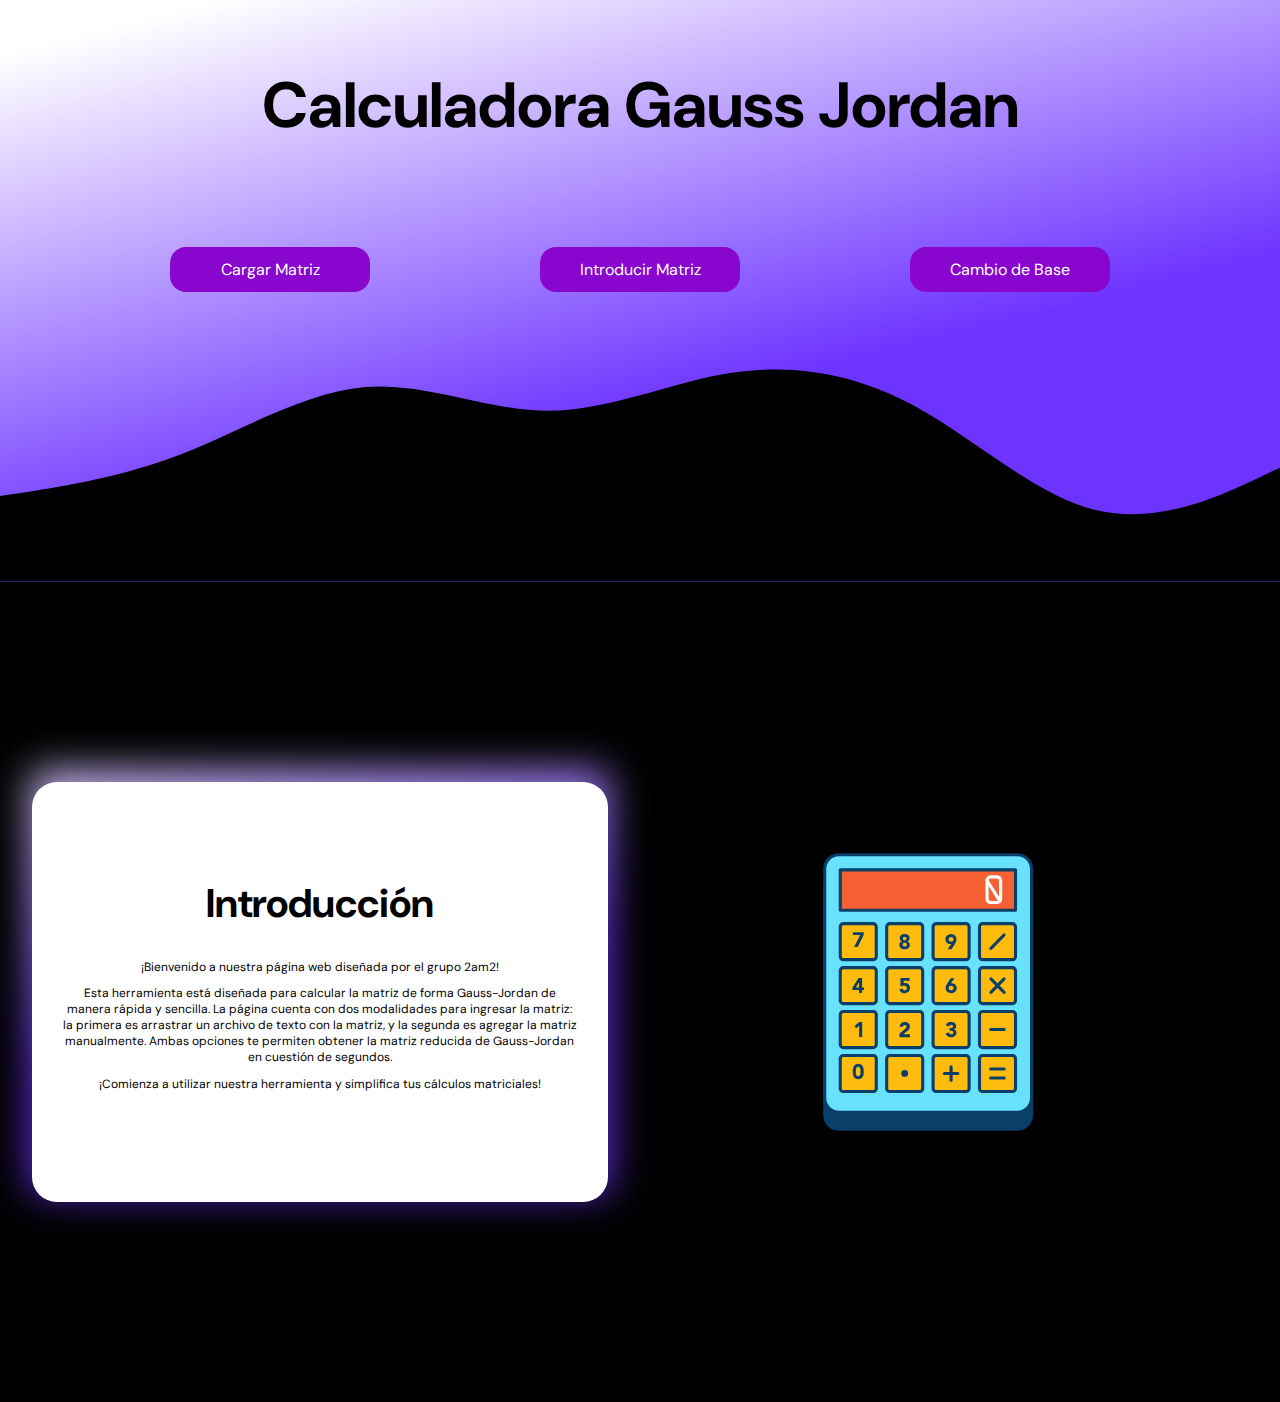
<file: index.html>
<!DOCTYPE html>
<html lang="en">
<head>
    <meta charset="UTF-8">
    <meta http-equiv="X-UA-Compatible" content="IE=edge">
    <meta name="viewport" content="width=device-width, initial-scale=1.0">
    <title>Calculadora Gauss Jordan</title>
    <!--Link al css, es necesario descargar el archivo css para que la página cargue con los archivos-->
    <link rel="preconnect" href="https://fonts.googleapis.com">
    <link rel="preconnect" href="https://fonts.gstatic.com" crossorigin>
    <link href="https://fonts.googleapis.com/css2?family=DM+Sans&family=Dancing+Script&family=Nanum+Myeongjo:wght@800&family=Roboto&family=Tenor+Sans&display=swap" rel="stylesheet">
    <link rel="stylesheet" href="css/styles.css">
</head>
<body>
    
       
        <div class="PRINCIPAL">
            <div class="inicio">
              <div class="color">
                
                <div class="encabezado">
                    <h1>Calculadora Gauss Jordan</h1>
                    <nav>
                        <!--Navegación-->
                        <a class="boton1" href="D&D.html"">Cargar Matriz</a>
                        <a  class="boton1"href="Manual.html">Introducir Matriz</a>
                        <a class="boton1"href="CB.html">Cambio de Base</a>
                    </nav>
                    <svg class="ola" xmlns="http://www.w3.org/2000/svg" viewBox="0 0 1440 320">
                        <path fill="#000000" fill-opacity="4" d="M0,224L34.3,218.7C68.6,213,137,203,206,176C274.3,149,343,107,411,101.3C480,96,549,128,617,128C685.7,128,754,96,823,85.3C891.4,75,960,85,1029,122.7C1097.1,160,1166,224,1234,240C1302.9,256,1371,224,1406,208L1440,192L1440,320L1405.7,320C1371.4,320,1303,320,1234,320C1165.7,320,1097,320,1029,320C960,320,891,320,823,320C754.3,320,686,320,617,320C548.6,320,480,320,411,320C342.9,320,274,320,206,320C137.1,320,69,320,34,320L0,320Z"></path>
                    </svg>
                </div>
              </div>
                <div class="main">
                    <!--Caja Principal-->
                         <div class="infosec1">
                            <h2>Introducción</h2>
                            <section class="Letras">
                              
                                <p>¡Bienvenido a nuestra página web diseñada por el grupo 2am2!</p>
                                <p>Esta herramienta está diseñada para calcular la matriz de forma Gauss-Jordan de manera rápida y sencilla. La página cuenta con dos modalidades para ingresar la matriz: la primera es arrastrar un archivo de texto con la matriz, y la segunda es agregar la matriz manualmente. Ambas opciones te permiten obtener la matriz reducida de Gauss-Jordan en cuestión de segundos.</p>
                                   <p>¡Comienza a utilizar nuestra herramienta y simplifica tus cálculos matriciales!</p>
                            </section>
                         </div>
                    
                    <svg class="calc" xmlns="http://www.w3.org/2000/svg" viewBox="0 0 400 300" width="406" height="306" class="illustration styles_illustrationTablet__1DWOa"><g id="_551_calculator_outline" data-name="#551_calculator_outline"><rect x="133.35" y="72.5" width="133.29" height="165.98" rx="9.17" fill="#093f68"/><path d="M257.48,239.48h-115a10.19,10.19,0,0,1-10.17-10.17V81.67A10.19,10.19,0,0,1,142.52,71.5h115a10.19,10.19,0,0,1,10.17,10.17V229.31A10.19,10.19,0,0,1,257.48,239.48Zm-115-166a8.19,8.19,0,0,0-8.17,8.17V229.31a8.18,8.18,0,0,0,8.17,8.17h115a8.18,8.18,0,0,0,8.17-8.17V81.67a8.19,8.19,0,0,0-8.17-8.17Z" fill="#093f68"/><rect x="133.35" y="61.52" width="133.29" height="165.98" rx="9.17" fill="#68e1fd"/><path d="M257.48,228.5h-115a10.19,10.19,0,0,1-10.17-10.17V70.69a10.19,10.19,0,0,1,10.17-10.17h115a10.19,10.19,0,0,1,10.17,10.17V218.33A10.19,10.19,0,0,1,257.48,228.5Zm-115-166a8.18,8.18,0,0,0-8.17,8.17V218.33a8.19,8.19,0,0,0,8.17,8.17h115a8.19,8.19,0,0,0,8.17-8.17V70.69a8.18,8.18,0,0,0-8.17-8.17Z" fill="#093f68"/><rect x="143.32" y="105.93" width="23.24" height="23.24" rx="2.01" fill="#ffbc0e"/><path d="M164.55,130.17H145.33a3,3,0,0,1-3-3V107.94a3,3,0,0,1,3-3h19.22a3,3,0,0,1,3,3v19.22A3,3,0,0,1,164.55,130.17Zm-19.22-23.24a1,1,0,0,0-1,1v19.22a1,1,0,0,0,1,1h19.22a1,1,0,0,0,1-1V107.94a1,1,0,0,0-1-1Z" fill="#093f68"/><path d="M156.17,113.32h-4.74v-1.88h7v1.79l-3.84,7.82h-2.37Z" fill="#093f68"/><rect x="173.25" y="105.93" width="23.24" height="23.24" rx="2.01" fill="#ffbc0e"/><path d="M194.48,130.17H175.25a3,3,0,0,1-3-3V107.94a3,3,0,0,1,3-3h19.23a3,3,0,0,1,3,3v19.22A3,3,0,0,1,194.48,130.17Zm-19.23-23.24a1,1,0,0,0-1,1v19.22a1,1,0,0,0,1,1h19.23a1,1,0,0,0,1-1V107.94a1,1,0,0,0-1-1Z" fill="#093f68"/><path d="M181.65,115.23a2.48,2.48,0,0,1,.25-1.16,2.42,2.42,0,0,1,.69-.83,3.18,3.18,0,0,1,1-.5,5,5,0,0,1,1.25-.16,4.89,4.89,0,0,1,1.24.16,3,3,0,0,1,1,.5,2.42,2.42,0,0,1,.69.83,2.37,2.37,0,0,1,.26,1.16,2.11,2.11,0,0,1-.43,1.34,2.29,2.29,0,0,1-1.2.79v0a2.34,2.34,0,0,1,1.33.83,2.37,2.37,0,0,1,.46,1.5,2.64,2.64,0,0,1-.27,1.22,2.77,2.77,0,0,1-.75.88,3.39,3.39,0,0,1-1.08.52,4.87,4.87,0,0,1-2.55,0,3.39,3.39,0,0,1-1.08-.52,2.62,2.62,0,0,1-.74-.88,2.53,2.53,0,0,1-.28-1.22,2.24,2.24,0,0,1,1.79-2.33v0a2.29,2.29,0,0,1-1.2-.79A2.11,2.11,0,0,1,181.65,115.23Zm1.87,4.2a1.17,1.17,0,0,0,.37.86,1.53,1.53,0,0,0,2,0,1.14,1.14,0,0,0,.37-.86,1.12,1.12,0,0,0-.37-.86,1.5,1.5,0,0,0-2,0A1.16,1.16,0,0,0,183.52,119.43Zm.17-3.92a1,1,0,0,0,.32.76,1.33,1.33,0,0,0,1.71,0,1,1,0,0,0,.33-.76,1,1,0,0,0-.33-.74,1.3,1.3,0,0,0-1.71,0A1,1,0,0,0,183.69,115.51Z" fill="#093f68"/><rect x="203.17" y="105.93" width="23.24" height="23.24" rx="2.01" fill="#ffbc0e"/><path d="M224.41,130.17H205.18a3,3,0,0,1-3-3V107.94a3,3,0,0,1,3-3h19.23a3,3,0,0,1,3,3v19.22A3,3,0,0,1,224.41,130.17Zm-19.23-23.24a1,1,0,0,0-1,1v19.22a1,1,0,0,0,1,1h19.23a1,1,0,0,0,1-1V107.94a1,1,0,0,0-1-1Z" fill="#093f68"/><path d="M214.89,119l-.33.07a1.88,1.88,0,0,1-.34,0,3.07,3.07,0,0,1-1.23-.24,2.79,2.79,0,0,1-1-.66,3,3,0,0,1-.61-1,3.39,3.39,0,0,1-.22-1.23,3.11,3.11,0,0,1,.28-1.35,3.14,3.14,0,0,1,.76-1,3.46,3.46,0,0,1,1.13-.67,4.26,4.26,0,0,1,2.82,0,3.4,3.4,0,0,1,1.14.67,3.15,3.15,0,0,1,1,2.39,4.52,4.52,0,0,1-.1.94,4.8,4.8,0,0,1-.25.81,5,5,0,0,1-.37.73l-.44.71-2.1,3.28h-2.48Zm-1.64-3a1.46,1.46,0,0,0,.42,1.08,1.51,1.51,0,0,0,1.12.43,1.49,1.49,0,0,0,1.12-.43,1.43,1.43,0,0,0,.43-1.08,1.46,1.46,0,0,0-.43-1.08,1.52,1.52,0,0,0-1.12-.42,1.54,1.54,0,0,0-1.12.42A1.49,1.49,0,0,0,213.25,116Z" fill="#093f68"/><rect x="233.1" y="105.93" width="23.24" height="23.24" rx="2.01" fill="#ffbc0e"/><path d="M254.33,130.17H235.11a3,3,0,0,1-3-3V107.94a3,3,0,0,1,3-3h19.22a3,3,0,0,1,3,3v19.22A3,3,0,0,1,254.33,130.17Zm-19.22-23.24a1,1,0,0,0-1,1v19.22a1,1,0,0,0,1,1h19.22a1,1,0,0,0,1-1V107.94a1,1,0,0,0-1-1Z" fill="#093f68"/><rect x="143.32" y="134.26" width="23.24" height="23.24" rx="2.01" fill="#ffbc0e"/><path d="M164.55,158.5H145.33a3,3,0,0,1-3-3V136.27a3,3,0,0,1,3-3h19.22a3,3,0,0,1,3,3V155.5A3,3,0,0,1,164.55,158.5Zm-19.22-23.24a1,1,0,0,0-1,1V155.5a1,1,0,0,0,1,1h19.22a1,1,0,0,0,1-1V136.27a1,1,0,0,0-1-1Z" fill="#093f68"/><path d="M155.44,148.76h-4.19v-1.71l3.92-6h2.23v6h1.23v1.71H157.4v1.93h-2Zm0-5h0l-2.13,3.31h2.16Z" fill="#093f68"/><rect x="173.25" y="134.26" width="23.24" height="23.24" rx="2.01" fill="#ffbc0e"/><path d="M194.48,158.5H175.25a3,3,0,0,1-3-3V136.27a3,3,0,0,1,3-3h19.23a3,3,0,0,1,3,3V155.5A3,3,0,0,1,194.48,158.5Zm-19.23-23.24a1,1,0,0,0-1,1V155.5a1,1,0,0,0,1,1h19.23a1,1,0,0,0,1-1V136.27a1,1,0,0,0-1-1Z" fill="#093f68"/><path d="M188,142.79h-3.81l0,1.48a2.76,2.76,0,0,1,.86-.11,3.88,3.88,0,0,1,1.34.22,2.78,2.78,0,0,1,1,.63,3,3,0,0,1,.69,1,3.85,3.85,0,0,1,0,2.78,3.09,3.09,0,0,1-.77,1.08,3.4,3.4,0,0,1-1.16.67,4.5,4.5,0,0,1-1.45.23,3.49,3.49,0,0,1-2.09-.61,3.15,3.15,0,0,1-1.16-1.85l2.13-.49a1.38,1.38,0,0,0,.44.84,1.27,1.27,0,0,0,.88.32,1.39,1.39,0,0,0,1-.41,1.43,1.43,0,0,0,.38-1,1.41,1.41,0,0,0-.19-.78,1.44,1.44,0,0,0-.52-.49,2.07,2.07,0,0,0-.71-.25,4.22,4.22,0,0,0-.79-.07,5,5,0,0,0-1,.1,7.39,7.39,0,0,0-1,.25l.11-5.3H188Z" fill="#093f68"/><rect x="203.17" y="134.26" width="23.24" height="23.24" rx="2.01" fill="#ffbc0e"/><path d="M224.41,158.5H205.18a3,3,0,0,1-3-3V136.27a3,3,0,0,1,3-3h19.23a3,3,0,0,1,3,3V155.5A3,3,0,0,1,224.41,158.5Zm-19.23-23.24a1,1,0,0,0-1,1V155.5a1,1,0,0,0,1,1h19.23a1,1,0,0,0,1-1V136.27a1,1,0,0,0-1-1Z" fill="#093f68"/><path d="M214.7,144.43l.32-.07.34,0a3.08,3.08,0,0,1,1.24.24,2.94,2.94,0,0,1,1,.66,3.27,3.27,0,0,1,.61,1,3.62,3.62,0,0,1,.22,1.23,3.15,3.15,0,0,1-1,2.39,3.4,3.4,0,0,1-1.14.67,4.26,4.26,0,0,1-2.82,0,3.46,3.46,0,0,1-1.13-.67,3.29,3.29,0,0,1-.76-1,3.11,3.11,0,0,1-.28-1.35,3.93,3.93,0,0,1,.1-.94,4,4,0,0,1,.25-.81,5.49,5.49,0,0,1,.36-.73l.44-.71,2.11-3.28H217Zm1.64,3a1.45,1.45,0,0,0-.43-1.08,1.53,1.53,0,0,0-1.12-.43,1.55,1.55,0,0,0-1.12.43,1.48,1.48,0,0,0-.42,1.08,1.49,1.49,0,0,0,.42,1.08,1.55,1.55,0,0,0,1.12.43,1.53,1.53,0,0,0,1.12-.43A1.46,1.46,0,0,0,216.34,147.39Z" fill="#093f68"/><rect x="233.1" y="134.26" width="23.24" height="23.24" rx="2.01" fill="#ffbc0e"/><path d="M254.33,158.5H235.11a3,3,0,0,1-3-3V136.27a3,3,0,0,1,3-3h19.22a3,3,0,0,1,3,3V155.5A3,3,0,0,1,254.33,158.5Zm-19.22-23.24a1,1,0,0,0-1,1V155.5a1,1,0,0,0,1,1h19.22a1,1,0,0,0,1-1V136.27a1,1,0,0,0-1-1Z" fill="#093f68"/><rect x="143.32" y="162.6" width="23.24" height="23.24" rx="2.01" fill="#ffbc0e"/><path d="M164.55,186.84H145.33a3,3,0,0,1-3-3V164.61a3,3,0,0,1,3-3h19.22a3,3,0,0,1,3,3v19.22A3,3,0,0,1,164.55,186.84ZM145.33,163.6a1,1,0,0,0-1,1v19.22a1,1,0,0,0,1,1h19.22a1,1,0,0,0,1-1V164.61a1,1,0,0,0-1-1Z" fill="#093f68"/><path d="M155.5,171.69l-1.92,1.7-1.16-1.33,3.14-2.65h1.9V179h-2Z" fill="#093f68"/><rect x="173.25" y="162.6" width="23.24" height="23.24" rx="2.01" fill="#ffbc0e"/><path d="M194.48,186.84H175.25a3,3,0,0,1-3-3V164.61a3,3,0,0,1,3-3h19.23a3,3,0,0,1,3,3v19.22A3,3,0,0,1,194.48,186.84ZM175.25,163.6a1,1,0,0,0-1,1v19.22a1,1,0,0,0,1,1h19.23a1,1,0,0,0,1-1V164.61a1,1,0,0,0-1-1Z" fill="#093f68"/><path d="M181.51,177l3.74-3.36a6.29,6.29,0,0,0,.57-.58,1.12,1.12,0,0,0,.28-.76.94.94,0,0,0-.35-.77,1.33,1.33,0,0,0-.83-.27,1.12,1.12,0,0,0-.89.35,1.43,1.43,0,0,0-.36.87l-2-.15A3.23,3.23,0,0,1,182,171a2.69,2.69,0,0,1,.72-.91,2.93,2.93,0,0,1,1.05-.55,4.23,4.23,0,0,1,1.31-.19,3.76,3.76,0,0,1,1.22.19,2.79,2.79,0,0,1,1,.54,2.51,2.51,0,0,1,.66.9,3.08,3.08,0,0,1,.24,1.26,3.58,3.58,0,0,1-.1.84,2.91,2.91,0,0,1-.26.68,3.78,3.78,0,0,1-.4.56,6,6,0,0,1-.51.5L184,177.31h4.26v1.79h-6.71Z" fill="#093f68"/><rect x="203.17" y="162.6" width="23.24" height="23.24" rx="2.01" fill="#ffbc0e"/><path d="M224.41,186.84H205.18a3,3,0,0,1-3-3V164.61a3,3,0,0,1,3-3h19.23a3,3,0,0,1,3,3v19.22A3,3,0,0,1,224.41,186.84ZM205.18,163.6a1,1,0,0,0-1,1v19.22a1,1,0,0,0,1,1h19.23a1,1,0,0,0,1-1V164.61a1,1,0,0,0-1-1Z" fill="#093f68"/><path d="M213.84,173.2h.66a3.43,3.43,0,0,0,.56,0,1.57,1.57,0,0,0,.49-.16.86.86,0,0,0,.36-.32,1,1,0,0,0,.14-.55.9.9,0,0,0-.35-.72,1.29,1.29,0,0,0-.85-.29,1.2,1.2,0,0,0-.78.26,1.17,1.17,0,0,0-.41.64l-2.24-.46a3.1,3.1,0,0,1,.49-1.07,2.87,2.87,0,0,1,.77-.71,3.55,3.55,0,0,1,1-.4,4.85,4.85,0,0,1,1.16-.13,4.51,4.51,0,0,1,1.23.16,2.85,2.85,0,0,1,1,.49,2.37,2.37,0,0,1,1,2,2.26,2.26,0,0,1-.42,1.38,1.91,1.91,0,0,1-1.22.73v0a1.76,1.76,0,0,1,.77.26,1.92,1.92,0,0,1,.56.5,2,2,0,0,1,.35.68,2.36,2.36,0,0,1,.13.8,2.78,2.78,0,0,1-.28,1.26,2.74,2.74,0,0,1-.75.9,3.23,3.23,0,0,1-1.1.54,4.8,4.8,0,0,1-1.33.17,4,4,0,0,1-2.22-.59,2.92,2.92,0,0,1-1.23-1.89l2.14-.5a1.52,1.52,0,0,0,.44.81,1.45,1.45,0,0,0,1,.3,1.15,1.15,0,0,0,1.3-1.23,1,1,0,0,0-.17-.63,1.07,1.07,0,0,0-.44-.34A2.19,2.19,0,0,0,215,175l-.68,0h-.47Z" fill="#093f68"/><rect x="233.1" y="162.6" width="23.24" height="23.24" rx="2.01" fill="#ffbc0e"/><path d="M254.33,186.84H235.11a3,3,0,0,1-3-3V164.61a3,3,0,0,1,3-3h19.22a3,3,0,0,1,3,3v19.22A3,3,0,0,1,254.33,186.84ZM235.11,163.6a1,1,0,0,0-1,1v19.22a1,1,0,0,0,1,1h19.22a1,1,0,0,0,1-1V164.61a1,1,0,0,0-1-1Z" fill="#093f68"/><rect x="143.32" y="190.93" width="23.24" height="23.24" rx="2.01" fill="#ffbc0e"/><path d="M164.55,215.17H145.33a3,3,0,0,1-3-3V192.94a3,3,0,0,1,3-3h19.22a3,3,0,0,1,3,3v19.23A3,3,0,0,1,164.55,215.17Zm-19.22-23.24a1,1,0,0,0-1,1v19.23a1,1,0,0,0,1,1h19.22a1,1,0,0,0,1-1V192.94a1,1,0,0,0-1-1Z" fill="#093f68"/><path d="M151.37,201.25a9.47,9.47,0,0,1,.16-1.74,5.22,5.22,0,0,1,.55-1.6,3.25,3.25,0,0,1,1.1-1.17,3.67,3.67,0,0,1,3.52,0,3.33,3.33,0,0,1,1.1,1.17,5.22,5.22,0,0,1,.55,1.6,9.54,9.54,0,0,1,0,3.48,5.13,5.13,0,0,1-.55,1.6,3.33,3.33,0,0,1-1.1,1.17,3.6,3.6,0,0,1-3.52,0,3.25,3.25,0,0,1-1.1-1.17,5.13,5.13,0,0,1-.55-1.6A9.47,9.47,0,0,1,151.37,201.25Zm2,0c0,.26,0,.56,0,.91a4.36,4.36,0,0,0,.18,1,2.17,2.17,0,0,0,.46.83,1.25,1.25,0,0,0,1.71,0,2.19,2.19,0,0,0,.47-.83,5,5,0,0,0,.18-1c0-.35,0-.65,0-.91s0-.55,0-.91a5,5,0,0,0-.18-1,2.08,2.08,0,0,0-.47-.82,1.25,1.25,0,0,0-1.71,0,2.06,2.06,0,0,0-.46.82,4.36,4.36,0,0,0-.18,1C153.42,200.7,153.41,201,153.41,201.25Z" fill="#093f68"/><rect x="173.25" y="190.93" width="23.24" height="23.24" rx="2.01" fill="#ffbc0e"/><path d="M194.48,215.17H175.25a3,3,0,0,1-3-3V192.94a3,3,0,0,1,3-3h19.23a3,3,0,0,1,3,3v19.23A3,3,0,0,1,194.48,215.17Zm-19.23-23.24a1,1,0,0,0-1,1v19.23a1,1,0,0,0,1,1h19.23a1,1,0,0,0,1-1V192.94a1,1,0,0,0-1-1Z" fill="#093f68"/><rect x="203.17" y="190.93" width="23.24" height="23.24" rx="2.01" fill="#ffbc0e"/><path d="M224.41,215.17H205.18a3,3,0,0,1-3-3V192.94a3,3,0,0,1,3-3h19.23a3,3,0,0,1,3,3v19.23A3,3,0,0,1,224.41,215.17Zm-19.23-23.24a1,1,0,0,0-1,1v19.23a1,1,0,0,0,1,1h19.23a1,1,0,0,0,1-1V192.94a1,1,0,0,0-1-1Z" fill="#093f68"/><rect x="233.1" y="190.93" width="23.24" height="23.24" rx="2.01" fill="#ffbc0e"/><path d="M254.33,215.17H235.11a3,3,0,0,1-3-3V192.94a3,3,0,0,1,3-3h19.22a3,3,0,0,1,3,3v19.23A3,3,0,0,1,254.33,215.17Zm-19.22-23.24a1,1,0,0,0-1,1v19.23a1,1,0,0,0,1,1h19.22a1,1,0,0,0,1-1V192.94a1,1,0,0,0-1-1Z" fill="#093f68"/><circle cx="184.87" cy="202.5" r="2.23" fill="#093f68"/><path d="M240.48,122.87a1,1,0,0,1-.72-1.7l8.49-8.65a1,1,0,0,1,1.42,0,1,1,0,0,1,0,1.41l-8.49,8.65A1,1,0,0,1,240.48,122.87Z" fill="#093f68"/><path d="M240.48,151.21a1,1,0,0,1-.71-.29,1,1,0,0,1,0-1.41l8.49-8.65a1,1,0,1,1,1.43,1.4l-8.49,8.65A1,1,0,0,1,240.48,151.21Z" fill="#093f68"/><path d="M249,151.21a1,1,0,0,1-.72-.3l-8.49-8.65a1,1,0,1,1,1.43-1.4l8.49,8.65a1,1,0,0,1,0,1.41A1,1,0,0,1,249,151.21Z" fill="#093f68"/><path d="M249.07,175.22h-8.7a1,1,0,0,1,0-2h8.7a1,1,0,0,1,0,2Z" fill="#093f68"/><path d="M249.07,200.66h-8.7a1,1,0,0,1,0-2h8.7a1,1,0,0,1,0,2Z" fill="#093f68"/><path d="M249.07,206.44h-8.7a1,1,0,0,1,0-2h8.7a1,1,0,0,1,0,2Z" fill="#093f68"/><path d="M219.14,203.55h-8.7a1,1,0,0,1,0-2h8.7a1,1,0,0,1,0,2Z" fill="#093f68"/><path d="M214.79,207.9a1,1,0,0,1-1-1v-8.7a1,1,0,0,1,2,0v8.7A1,1,0,0,1,214.79,207.9Z" fill="#093f68"/><rect x="143.32" y="71.26" width="113.02" height="26.02" fill="#f56132"/><path d="M256.34,98.28h-113a1,1,0,0,1-1-1v-26a1,1,0,0,1,1-1h113a1,1,0,0,1,1,1v26A1,1,0,0,1,256.34,98.28Zm-112-2h111v-24h-111Z" fill="#093f68"/><path d="M244.4,93.33h-4.13A3.31,3.31,0,0,1,237,90V78.09a3.32,3.32,0,0,1,3.31-3.32h4.13a3.32,3.32,0,0,1,3.31,3.32V90A3.32,3.32,0,0,1,244.4,93.33Zm-4.13-16.56A1.31,1.31,0,0,0,239,78.09V90a1.31,1.31,0,0,0,1.31,1.31h4.13A1.31,1.31,0,0,0,245.71,90V78.09a1.32,1.32,0,0,0-1.31-1.32Z" fill="#fff"/><path d="M246.26,92.38a1,1,0,0,1-.85-.47l-8.3-13.29a1,1,0,1,1,1.69-1.06l8.31,13.29a1,1,0,0,1-.32,1.38A1,1,0,0,1,246.26,92.38Z" fill="#fff"/></g></svg>
                        
                    
                </div>
                                     
        </div>
           
            
        </div>
    </div>

    
</body>
   
</html>
</file>
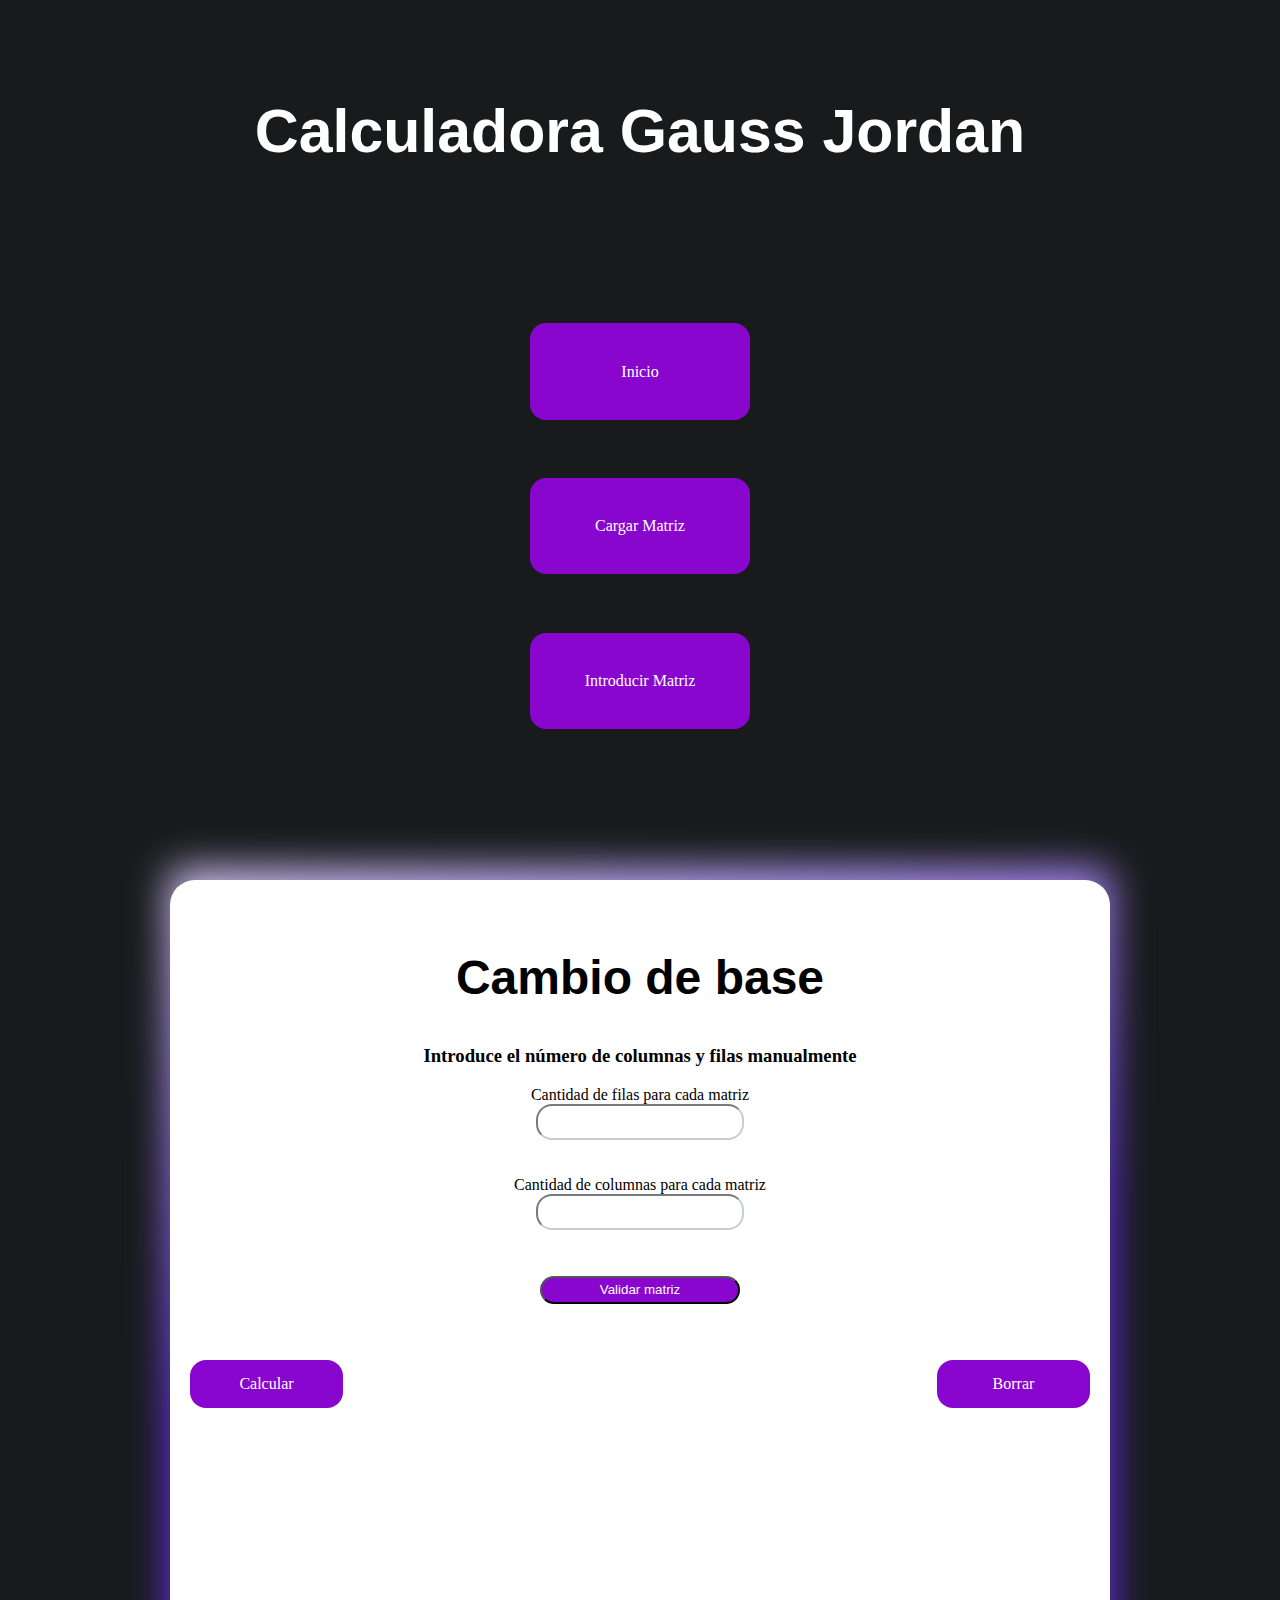
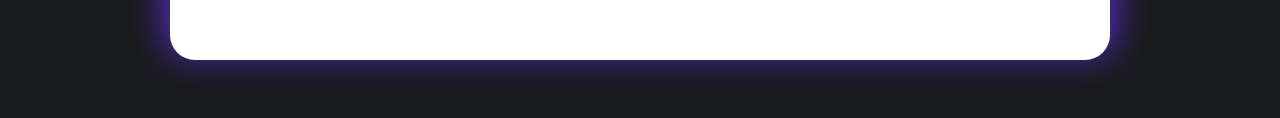
<file: CB.html>
<!DOCTYPE html>
<html lang="es-MX">
<head>
    <meta charset="UTF-8">
    <meta name="viewport" content="width=device-width, initial-scale=1.0">
    <meta name="author" content="grupo 2AM2 ESCOM-IPN">
    <link rel="stylesheet" href="css/styles3.css">
    <title>Cambio de Base</title>
</head>
<body>
    <div class="PRINCIPAL">
        <div class="inicio">
            <h1>Calculadora Gauss Jordan</h1>
            <div class="encabezado">
                <nav>
                    <!--Navegación-->
                    <a class="boton1" href="index.html">Inicio</a>
                    <a class="boton1" href="DD.html">Cargar Matriz</a>
                    <a class="boton1" href="Manual.html">Introducir Matriz</a>
                </nav>
            </div>
            <div class="main">
                <!--Caja Principal-->
                <div class="infosec1">
                    <div id="lecturaEntrada">
                        <h2>Cambio de base</h2>
                        <h3>Introduce el número de columnas y filas manualmente</h3>
                        <form>
                            <label for="rows">Cantidad de filas para cada matriz </label>
                            <input class="inputp"type="text" id="filas" name="filas" min="1"><br><br>
                            <label for="cols">Cantidad de columnas para cada matriz </label>
                            <input class="inputp" type="text" id="columnas" name="columnas" min="1"><br><br>
                            <button  class="boton1" id="crearPrimerTabla" type="button" onclick="crearTabla()">Validar matriz</button>
                        </form>
                    </div>
                    <br>
                    <table id="matriz"></table>
                    <br>
                    <div class="Matrizab">
                        <a class="boton1 info" id="botonmatrizA" href="#" onclick="gramSchmidtA()">Gram-Schmidt A</a>
                        <a class="boton1 info" id="botonmatrizB" href="#" onclick="gramSchmidtB()">Gram-Schmidt B</a>
                    </div>
                    <span class="calculos">
                        <a class="boton1" href="#" onclick="calcular()">Calcular</a>
                        <a class="boton1 info" id="botonAgregarFila" href="#">Agregar fila</a>
                        <a class="boton1 info" id="botonAgregarColumna" href="#">Agregar columna</a>
                        <a class="boton1 info" id="botonEliminarColumna" href="#">Eliminar columna</a>
                        <a class="boton1 info" id="botonEliminarFila" href="#">Eliminar fila</a>
                        <a class="boton1" href="#" onclick="borrarNumeros()">Borrar</a>
                        
                    </span>
                </div>
                <div class="infosec2">
                    <h2>Matriz de Cambio de Base</h2>
                    <section class="mresultante">
                        <!--Aquí se tiene que mostrar la matriz resultado-->
                        <table id="tablaResultado"></table>
                        <br/>
                        <br/>
                        <table id="tablaRes"></table>
                    </section>
                    <span>
                        <a class="boton1" id="botonfinal" href="#" onclick="borrarDatos()">Finalizar</a>
                        <!-- Este botón finaliza la apliación y te lleva al index -->
                    </span>
                </div>
                <!--a class="boton2" href="#" onclick="determinante()">Determinante</a>
                <a class="boton1" href="#" onclick="inversa()">Inversa</a-->
                <div class="infosec2">
                    <h2>Matriz Ortogonal a la Base B1</h2>
                    <section class="mresultante">
                        <table id="tablaA"></table>
                    </section>
                </div>
                <div class="infosec2">
                    <h2>Matriz Ortogonal a la Base B2</h2>
                    <section class="mresultante">
                        <table id="tablaB"></table>
                    </section>
                </div>
            </div>             
        </div>                                 
    </div>
    <script src="js/cb.js"></script>
</body>
</file>
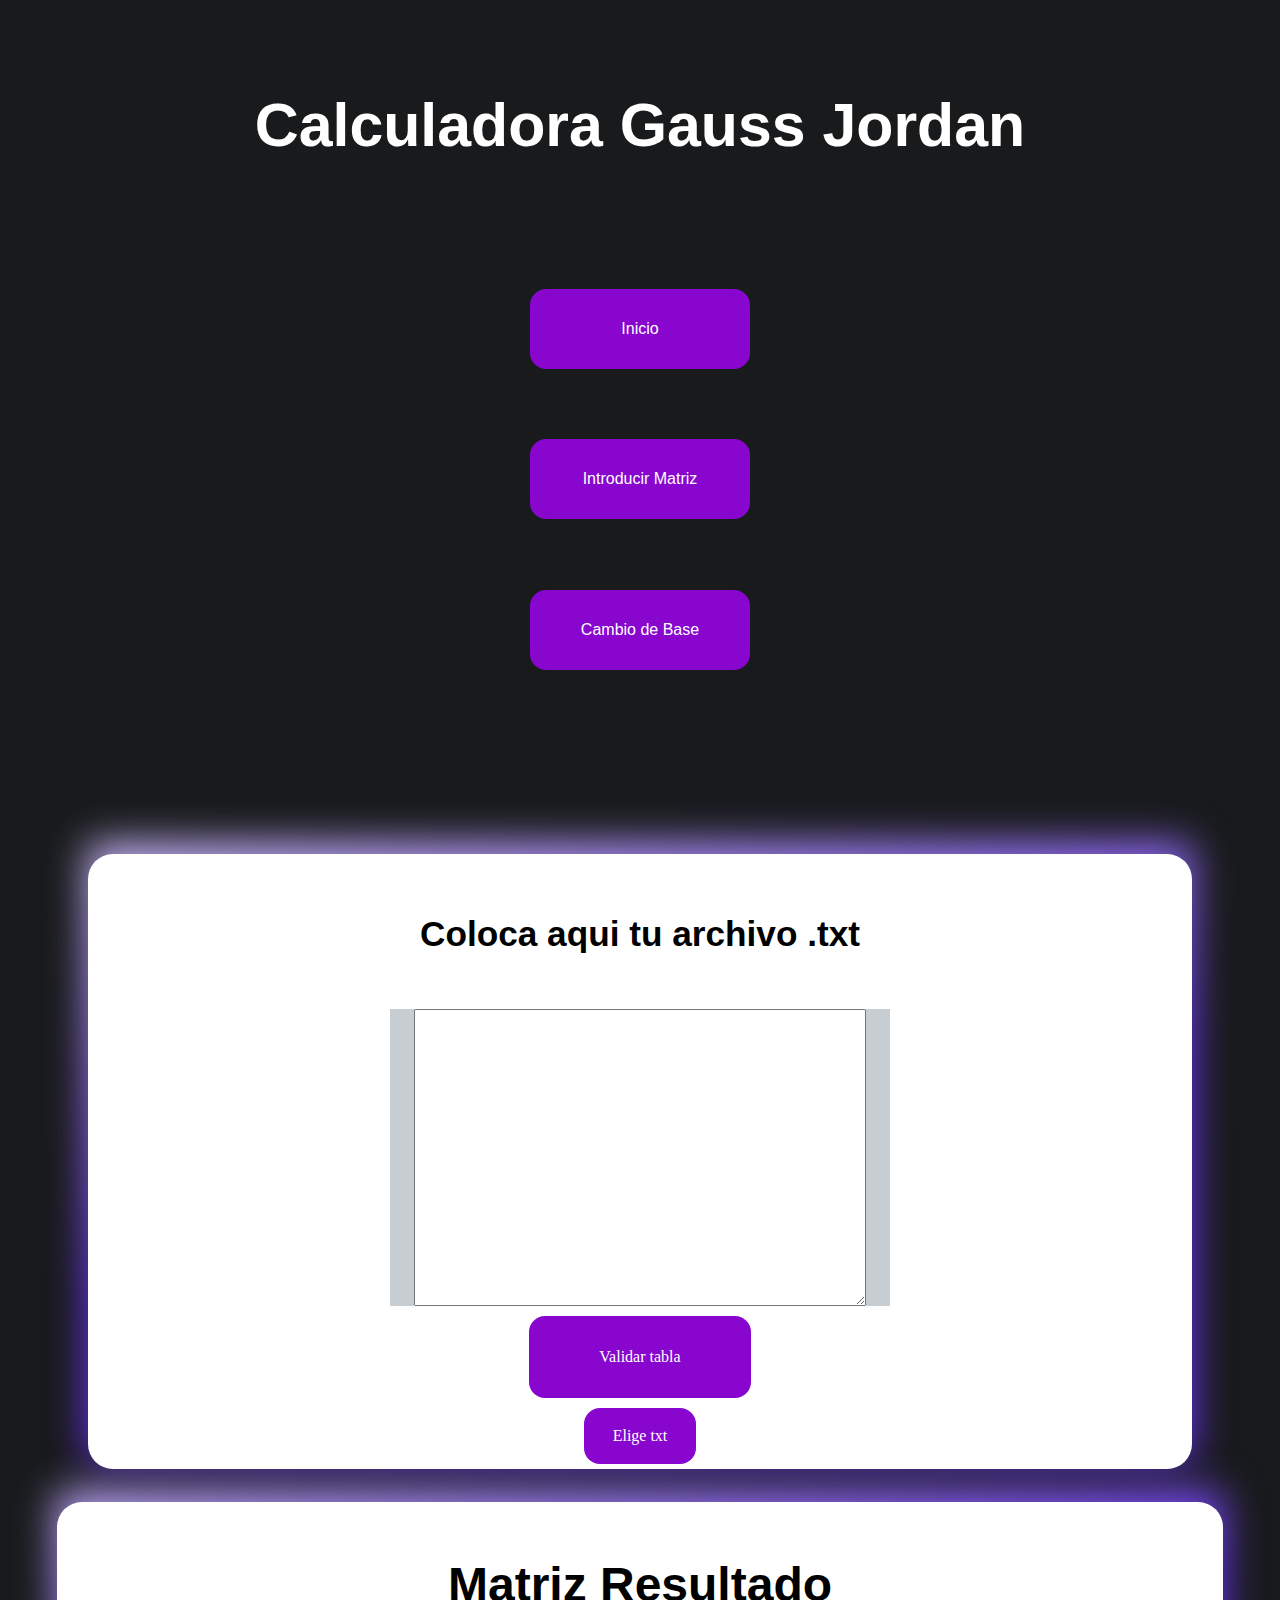
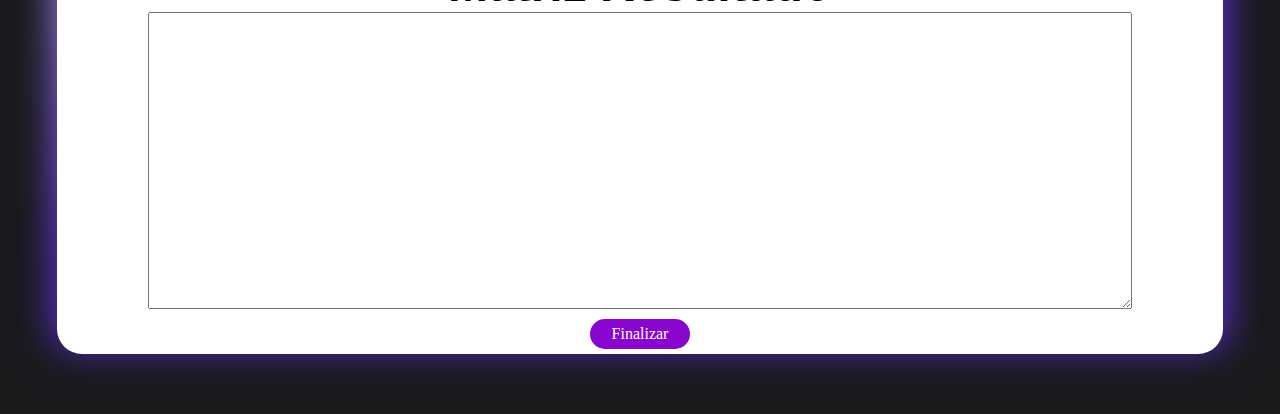
<file: DD.html>
<!DOCTYPE html>
<html lang="en">
<head>
    <meta charset="UTF-8">
    <meta http-equiv="X-UA-Compatible" content="IE=edge">
    <meta name="viewport" content="width=device-width, initial-scale=1.0">
    <title>Calculadora Gauss Jordan</title>
    <link rel="stylesheet" href="css/styles2.css">
</head>
<body>
    <div class="PRINCIPAL">
        <div class="inicio">
         
            <!--Titulo-->
            <h1>Calculadora Gauss Jordan</h1>
            <div class="encabezado">
                <!----Barra de navegacion -->
                <nav>
                  <a  class="boton1"href="index.html">Inicio</a>
                    <a  class="boton1"href="Manual.html">Introducir Matriz</a>
                    <a class="boton1"href="CB.html">Cambio de Base</a>
                </nav>
            </div>
            <!--División principal-->
            <div class="main">
                    <!--Caja Drag and Drop-->
                <div class="infosec1">
                    <h2>Coloca aqui tu archivo .txt</h2>
                        
                    <section class="dragdrop" ondragover="event.preventDefault()" ondrop="dropHandler(event)">
                        <!--Aqui se lee el txt y se edita-->
                        <textarea id="dragdroptxt"></textarea>
                    </section>
                        <a class='boton1'href="#" id="btnValidarTabla">Validar tabla</a>

                        <span>
                            <!-- Boton funcional que limpia el txt -->
                            <a class="boton1 drop1" href="javascript:void(0)" onclick="limpiar()">Limpiar</a>
                            <!-- Este boton tiene que realizar el calculo de la matriz (Aún no funcional) -->
                            <a class="boton1 drop1" href="#" onclick="calcular()">Calcula</a>
                            <a class="boton1" id="subirTxt" href="#" onclick="seleccionarArchivo()">Elige txt</a>
                            <a class="boton1 drop1" href="#"id="btnAgregarFila">Agregar Fila</a>
                            <a class="boton1 drop1" href="#"id="btnAgregarColumna">Agregar Columna</a>
                            <a class="boton1 drop1" href="#"id="btnEliminarColumna">Eliminar columna</a>
                            <a class="boton1 drop1" href="#"id="btnEliminarFila">Eliminar fila</a>
                          
                            <!-- Input oculto para seleccionar el archivo -->
                            <input type="file" id="inputArchivo" style="display: none" />
                          </span>
                          
                </div>
                        
                <div class="infosec2">
                    <h2>Matriz Resultado</h2>
                        
                    <section id="mresultante"></section>
                        <!--Aquí se tiene que mostrar la matriz resultado-->
                        <textarea id="resultados"></textarea>
                    </section>
                    
                        <span>
                            <a class="boton2" href="#" onclick="finalizar()">Finalizar</a>
                            <!--Este boton deberia de borrar todo, tanto la caja donde se introduce la matriz y la matriz resultante-->
                        </span>
                    
                </div>
            </div>
        </div>
    </div>
    <footer></footer>
    <script src="js/dd.js"></script>
</body>
</html>
</file>
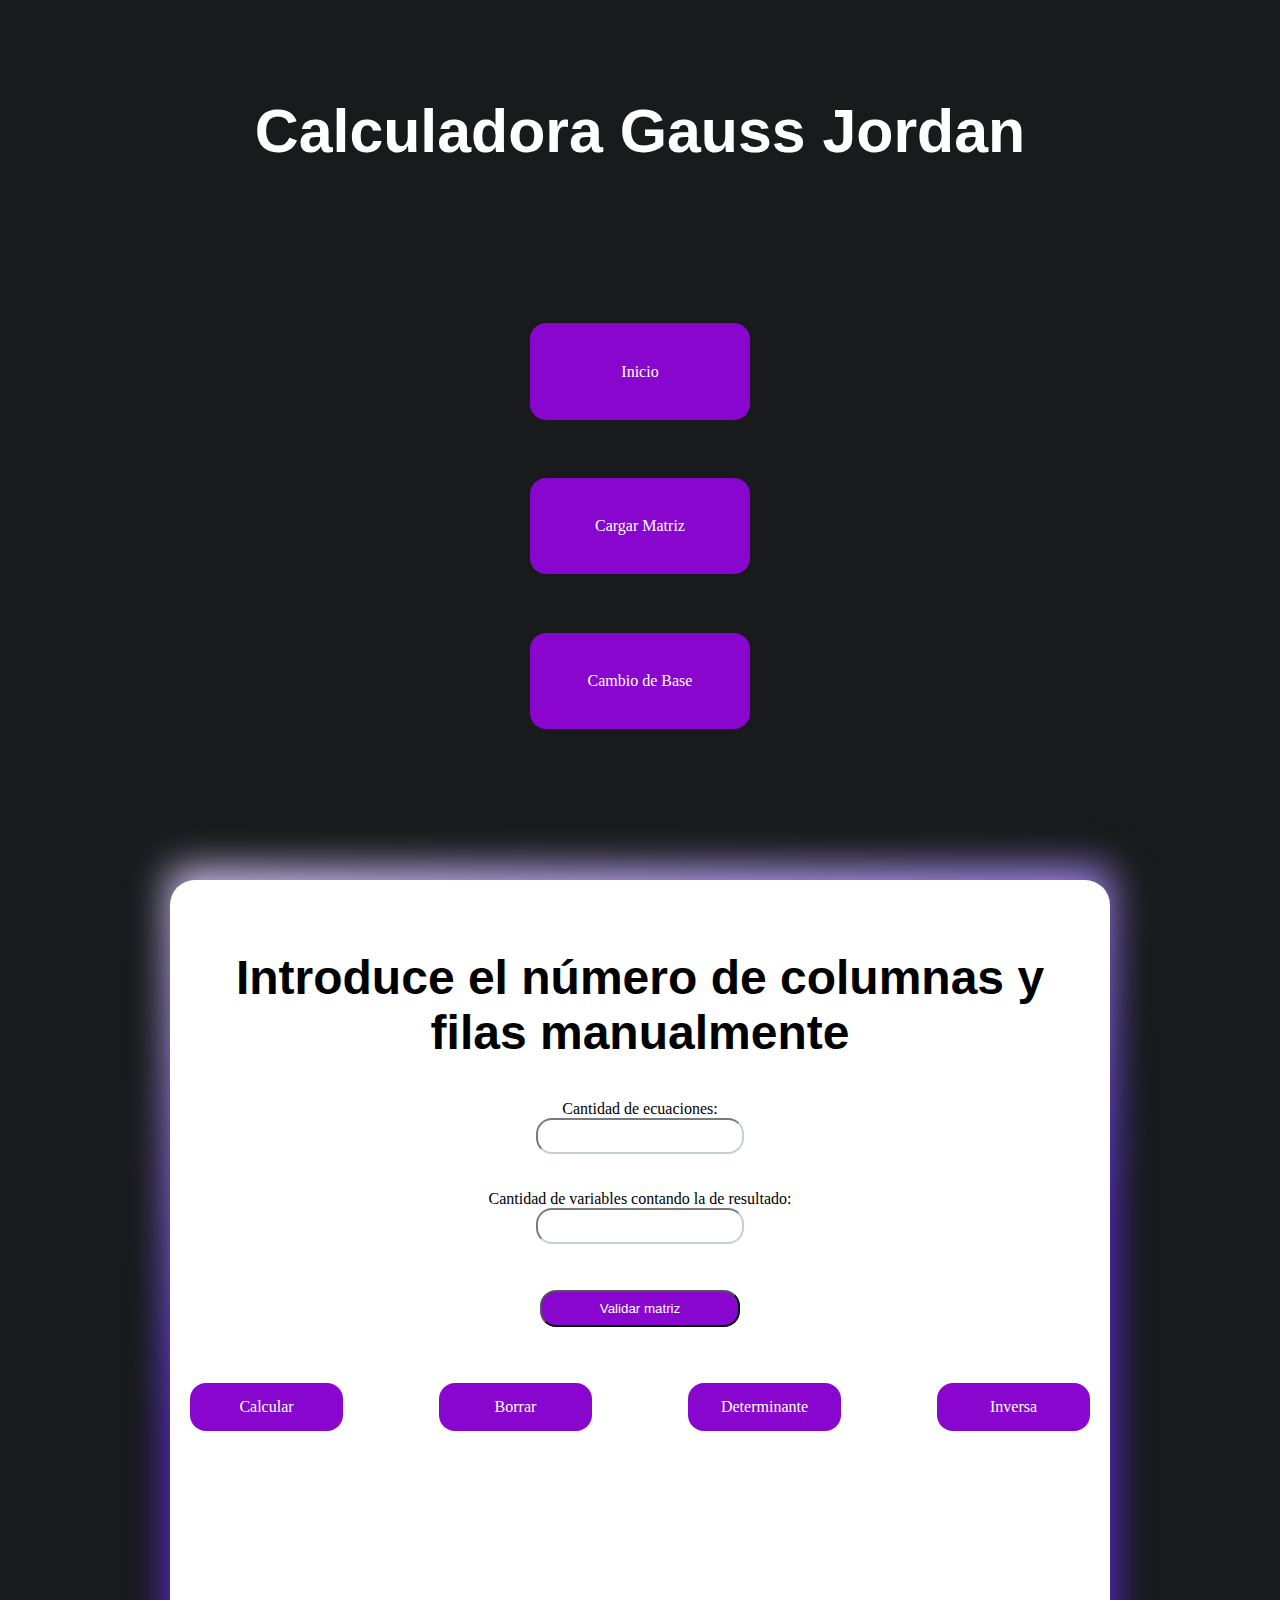
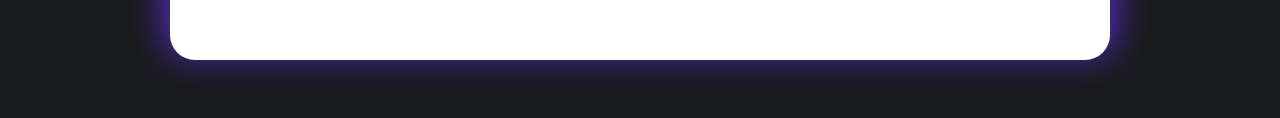
<file: Manual.html>
<!DOCTYPE html>
<html lang="en">
<head>
    <meta charset="UTF-8">
    <meta http-equiv="X-UA-Compatible" content="IE=edge">
    <meta name="viewport" content="width=device-width, initial-scale=1.0">
    <title>Calculadora Gauss Jordan</title>
    <!--Link al css, es necesario descargar el archivo css para que la página cargue con los archivos-->
    <link rel="stylesheet" href="css/styles3.css">
</head>
<body>
    <div class="PRINCIPAL">
        <div class="inicio">
            <h1>Calculadora Gauss Jordan</h1>
            <div class="encabezado">
                <nav>
                    <!--Navegación-->
               <a class="boton1" href="index.html">Inicio</a>
                    <a class="boton1" href="DD.html">Cargar Matriz</a>
                    <a class="boton1" href="CB.html">Cambio de Base</a>
                </nav>
            </div>
            <div class="main">
                <!--Caja Principal-->
                <div class="infosec1">
                    <div id="lecturaEntrada">
                        <h2>Introduce el número de columnas y filas manualmente</h2>
                        <form>
                            <label for="rows">Cantidad de ecuaciones: </label>
                            <input class="inputp"type="text" id="filas" name="filas" min="1"><br><br>
                            <label for="cols">Cantidad de variables contando la de resultado:</label>
                            <input class="inputp" type="text" id="columnas" name="columnas" min="1"><br><br>
                            <button  class="boton1" id="crearPrimerTabla" type="button" onclick="crearTabla()">Validar matriz</button>
                        </form>
                    </div>
                    <br>
                    <table id="matriz"></table>
                    <br>
                    <span class="calculos">
                        <a class="boton1" href="#" onclick="calcular()">Calcular</a>
                        <a class="boton1 info" id="botonAgregarFila" href="#">Agregar fila</a>
                        <a class="boton1 info" id="botonAgregarColumna" href="#">Agregar columna</a>
                        <a class="boton1 info" id="botonEliminarColumna" href="#">Eliminar columna</a>
                        <a class="boton1 info" id="botonEliminarFila" href="#">Eliminar fila</a>
                        <a class="boton1" href="#" onclick="borrarNumeros()">Borrar</a>
                        <!--Este boton borra todo, tanto la caja donde se introduce la matriz y la matriz resultante-->
                        <a class="boton1" id="botonDeterminante" href="#" onclick="calcularDeterminante()">Determinante</a>
                        <!--LA INVERSA SOLO APARECE EN PANTALLA SI PRIMERO CALCULAS LA MATRIZ GAUSS-JORDAN ORIGINAL-->
                        <a class="boton1" href="#" onclick="inversa()">Inversa</a>
                    </span>
                </div>
                <div class="infosec2">
                    <h2>Matriz Resultado</h2>
                    <section class="mresultante">
                        <!--Aquí se tiene que mostrar la matriz resultado-->
                        <table id="tablaResultado"></table>
                    </section>
                    <h2>Matriz Inversa</h2>
                    <section class="mresultante">
                        <table id="tablaInversa"></table>
                    </section>
                    <span>
                        <a class="boton1" id="botonfinal" href="#" onclick="borrarDatos()">Finalizar</a>
                        <!-- Este botón finaliza la apliación y te lleva al index -->
                    </span>
                </div>
            </div>             
        </div>                                 
    </div>
    <script src="js/manual.js"></script>
</body>
</html>
</file>
<file: css/styles.css>
* {
  margin: 0;
  padding: 0;
}

body {
  background-color: black;
  width: 100%;
  padding: 0px;
  position: relative;
  height: 100%;
}

  .PRINCIPAL {
    width: 100% !important;
    height: 100% !important;
    display: flex !important;
    flex-direction: column !important;
    align-items: center !important;
  }

  .inicio {
    width: 100%;
    height: 100%;
    display: flex;
    align-items: center;
    flex-direction: column;
  }

  .main {
    max-width: 95%;
    margin: 0px auto auto;
    display: flex;
    flex-direction: row;
    align-items: center;
    justify-content: center;
  }

  .infosec2 {
    height: 80% !important;
    width: 90% !important;
    margin-top: 20px;
  }
  .infosec2 {
    margin-top: 15px !important;
    font-size: 150% !important;
    text-align: center !important;
    margin-bottom: 5px !important;
  }

  .dragdrop {
    display: flex;
    justify-content: center;
    align-items: center;
    margin-top: 0px;
    height: 80% !important;
    width: 90% !important;
    background-color: #C6CDD3;
  }

  .mresultante {
    display: flex;
    justify-content: center;
    align-items: center;
    margin-top: 0px;
    height: 80% !important;
    width: 90% !important;
    background-color: #C6CDD3;
  }

  textarea {
    height: 80% !important;
    width: 90% !important;
  }


.PRINCIPAL {
  width: 100%;
  height: 100%;
}

.inicio {
  width: 100%;
  height: 900px;
}

h1 {
  display: block;
  text-align: center;
  font-size: 4em;
  margin-top: 0px;
  font-family: 'DM Sans', sans-serif;
  color: black;
  margin-top: 5%;
}

.encabezado {
  width: 100%;
  height: calc(100vw/2.2);
  color: black;
  margin: auto;
  padding: auto;
  display: flex;
  flex-direction: column;
  justify-content:flex-start;
  align-items: center;
}

nav {
  width: 100%;
  display: flex;
  justify-content: space-evenly;
  align-items: center;
  padding: 10px;    
  font-family: 'DM Sans', sans-serif;
  padding-top: 7%;
  padding-bottom: 3%;
  flex-direction: row;
}

nav::after {
  position: absolute;
  top: 0px;
  left: 0px;
  width: 100%;
  height: 100%;
  content: '';
  background-size: 200% 100%;
  background-position: -100% 0;
  filter: blur(20px);
  z-index: -1;
}

@keyframes slide {
  0% {
    background-position: -100% 0;
  }
  50% {
    background-position: 100% 0;
  }
  100% {
    background-position: -100% 0;
  }
}

.boton1 {
  margin-top: 10px;
  width: 200px;
  background: #8806CE;
  height: 60px;
  color: white;
  text-decoration: none;
  border-radius: 1rem;
  text-align: center;
  height: 45px;
  display: flex;
  align-items: center;
  justify-content: center;
}

.boton1:hover {
  background-color: #F7CC2E;
  border-radius: 20px;
  transition: all 350ms;
}

.infosec1 {
  height: 50%;
  width: 60%;
  background-color: white;
  display: flex;
  flex-direction: column;
  justify-content: center;
  align-items: center;
  padding: 5px;
  border-radius: 25px;
  position: relative;
}

.infosec1::after {
  position: absolute;
    top: 0px;
    left: 0px;
    width: 100%;
    height: 100%;
    content: '';
    background: rgb(255,255,255);
    background: linear-gradient(166deg, rgba(255,255,255,1) 6%, rgba(109,51,255,1) 64%);
    background-size: 200% 100%;
    background-position: -100% 0;
    animation: slide 3s linear infinite;
    filter: blur(20px);
    z-index: -1;
    transform: translateY(-10px);
}

@keyframes slide {
  0% {
    background-position: -100% 0;
  }
  100% {
    background-position: 100% 0;
  }
}

.infosec1 h2 {
  margin-top: 10px!important;
  font-size: 250%!important;
  text-align: center!important;
  margin-bottom: 5px!important;
  font-family: 'DM Sans', sans-serif;
    color: black;
}

.Letras {
  padding: 20px;
  text-align: justify;
}

.button {
  border-color: white;
}

.color {
  background: rgb(255, 255, 255);
  background: linear-gradient(166deg, rgba(255, 255, 255, 1) 6%, rgba(109, 51, 255, 1) 64%);
  height: 100vw;
  width: 100%;
  position: relative;
  margin-top: 0%;
  display: flex;
  flex-direction: column;
  justify-content: center;
}

.ola {
  position: absolute;
  bottom: 0;
  left: 0;
  z-index: +1;
}

.calc {
  position: relative;
  z-index: 9999;
  display: inline-block;
  width: 800px;
  height: 800px;
  padding: 10px;
  border-radius: 5px;
  animation: levitate 2s ease-in-out infinite alternate;
}

@keyframes levitate {
  0% {
    transform: translateY(0);
    box-shadow: 0 10px 20px rgba(0, 0, 0, 0.2);
  }
  100% {
    transform: translateY(-30px);
    box-shadow: 0 15px 25px rgba(0, 0, 0, 0.3);
  }
}

footer {
  height: 30px;
  background: rgb(255, 255, 255);
  background: linear-gradient(166deg, rgba(255, 255, 255, 1) 6%, rgba(251, 255, 51, 1) 81%);
}

h2 {
  font-family: 'DM Sans', sans-serif;
  color: black;
}

p {
  font-family: "DM Sans", sans-serif;
  color: black;
  font-size: 12px;
  padding: 1%;
  text-align: center;
}

@media screen and (max-width:900px) {
    body {
      max-width: 100%;
      margin: 0;
      padding: 0;
    }
    .PRINCIPAL{
      width: 100%;
      height: 100%;
    }
    .inicio {
      height: 100%;
    }
    .color {
      background: rgb(255, 255, 255);
      background: linear-gradient(166deg, rgba(255, 255, 255, 1) 6%, rgba(109, 51, 255, 1) 64%);
      position: relative;
      margin-top: 0%;
      flex-direction: column;
      justify-content: center;
      display: flex;
      width: 100%;
      align-content: center;
      align-items: center;
      height: 120vw;
    }
    .encabezado {
      width: 100%;
      height: 100%;
      color: black;
      padding: 0;
      margin: 0;
      display: flex;
      flex-direction: column;
      align-items: center;
      flex-wrap: nowrap;
      justify-content: space-evenly;
    }
    .encabezado h1 {
      font-size: 200% !important;
      padding: 2%;
      padding-left: 5%;
      padding-right: 5%;
    }
    .main {
      display: flex;
      align-items: center;
      justify-content: center;
      flex-direction: column;
      padding-top: 20%;
      margin: 0!important;
      width: 80%;
    }
    nav {
      margin: 0;
      padding: 0;
      padding-bottom: 20%;
    }
    .boton1 {
      margin-top: 10px;
      width: 200px;
      background: #8806CE;
      height: 45%;
      display: flex;
      text-align: center;
      padding: 5px;
      margin: 2%;
    }
    .ola {
      position: absolute;
      bottom: 0;
      left: 0;
      width: 100%;
      z-index: +1;
    }
    .infosec1 {
      width: 80% !important;
      order: 1;
    }
    .infosec1 h2 {
      font-size: 200% !important;
    }
    .calc {
      width: 800px;
      height: 400px;
      order: 2;
    }
  }
</file>
<file: css/styles3.css>
/*sE DEFINE EL COLOR DEL CUERPO */
body{
    
    background-color: #181A1C ;
    

}

/*Lo que vuelve responsivo a la página*/
@media(max-width: 160px){

body{
    
    background-color: #181A1C ;
    

}

.PRINCIPAL {
        
        display: flex!important;
        flex-direction: column!important;
        align-items: center!important;
        
        
}
     
nav{
      
        height: 100px;
        display: flex;
        flex-direction: column ;
        justify-content: space-between;
        margin-top: 100px;
     
}

.infosec1{
    height: 80%!important;
    width: 90%!important;
    margin-top: 100px;
}
.inicio{
    width: 100%;
    height:100%;
    display: flex;
    align-items: center;
    flex-direction: column;

    
}

.main{
    width: 85%!important;
    height: 60%!important;
    display: flex;
    flex-direction: column !important;
    align-items: center;
    justify-content: center;
    margin-top: 20px!important;
    
    

}

.infosec1 h2{
    margin-top: 10px!important;
    font-size: 100%!important;
    text-align: center!important;
    margin-bottom: 5px!important;
 
}
.infosec2 h2{
    margin-top: 10px!important;
    font-size: 100%!important;
    text-align: center!important;
    margin-bottom: 5px!important;
 
}

.tabla-responsive {
    overflow-x: auto;
    -webkit-overflow-scrolling: touch;
}


.infosec2{
    height: 100!important;
    width: 60%!important;
    margin-top: 20!important;

}

textarea{
    height: 85%!important;
    width: 85%!important;
}

.mresultante{
    display: flex;
    justify-content: center;
    align-items: center;
    margin-top: 0px;
    height: 80%!important;
    width: 90%!important;
    background-color: #C6CDD3 ;
}
      

.boton1{
    background: linear-gradient(90deg, #020024 0%, #090979 35%, #00d4ff 100%); /* W3C, IE 10+/ Edge, Firefox 16+, Chrome 26+, Opera 12+, Safari 7+ */
    width: 50px!important;
    height: 20px!important;
    display: flex;
    flex-direction: column;
    justify-content: center;
    align-items: center;
    color: white;
    text-decoration: none;
    border-radius: .5rem;
    font-size: xx-small;
    
    }

/*ANIMACIÓN DE BOTON1*/  
.boton1:hover{
     
        background-color: white;
        border-radius: 20px!important;
        transition: all 350ms!important;
    
    }

    .infosec2{
        height: 70% !important;
        width: 60% !important;
        background-color: white;
        display: flex;
        flex-direction: column;
        justify-content: center;
        align-items: center;
        padding: 5px;
        border-radius: 25px;
        position: relative;
        margin-top: 30px;
    }


    span{
        margin-top: 15px !important;
        height: 20px;
        width: 100%;
        display: flex;
        flex-direction: row;
        align-items: center;
        justify-content: space-evenly;
      
        
    }
    
}
    
    


.boton1{
    margin-top: 10px;
    width: 200px;
    background: #8806CE;
    height: 30px;
    display: flex;
    flex-direction: column;
    justify-content: center;
    align-items: center;
    color: white;
    text-decoration: none;
    border-radius: 1rem;
    text-align: center;
    
    }

/*ANIMACIÓN DE BOTON1*/  
.boton1:hover{
     
    background-color: #F7CC2E;
    border-radius: 20px;
    transition: all 350ms;
    
    }



/*TAMAÑO DEL BLOQUE PRINCIPAL*/
.PRINCIPAL {
 
    width: 100%;
    height: 900px;
  
}

/*TAMAÑO DEL BLOQUE INICIO*/
.inicio{
    width: 100%;
    height: 900px;
   
}

/*TITULO*/
h1 {
    display: block;
    text-align: center;
    font-size: 4em;
    margin-top: 0px;
    font-family: 'DM Sans', sans-serif;
    color:white;
    margin-top: 50px;
}

/*SE DEFINE CÓMO SERÁ EL AREA QUE CONTIENE A LA NAVEGACIÓN*/
.encabezado{
    width: 80%;
    height: 60px;
    color: black;
    margin: auto;
    padding: auto;
    display: flex;
    justify-content: center;
    align-items: center;

}
/*SE DEFINE LA NAVEGACIÓN*/
nav{
    width: 100%;
    height: 200px;
    display: flex;
    justify-content: space-evenly;
    align-items: center;
    padding: 10px;


}

/*SE MODIFICAN LOS ESTILOS DE LINKS*/


/*ANIMACIÓN DE LINKS*/

/*TAMAÑO DE LA CAJA PRINCIPAL*/
.main{
    
    margin: auto;
    margin-top: 30px;
    display: flex;
   flex-direction: column;
   align-items: center;
  
    

}

/*TAMAÑO DE LA CAJA SECCIÓN 1 */
.infosec1{
    min-height: 400px;
    width: 1000px;
    background-color: white;
    display: flex;
    flex-direction: column;
    justify-content: flex-start;
    align-items: center;
    padding: 2%;
    border-radius: 25px;
    position: relative;
    margin-bottom: 50px;
}

/*LO QUE GENERA EL DEGRADADO DE LA CAJA SECCIÓN 1*/
.infosec1::after{
    position: absolute;
    top: 0px;
    left: 0px;
    width: 100%;
    height: 100%;
    content: '';
    background: rgb(255,255,255);
background: linear-gradient(166deg, rgba(255,255,255,1) 6%, rgba(109,51,255,1) 64%);
    background-size: 200% 100%;
    background-position: -100% 0;
    animation: slide 3s linear infinite;
    filter: blur(20px);
    z-index: -1;
    transform: translateY(-10px);
    }

    @keyframes slide {
        0% {
          background-position: -100% 0;
        }
        100% {
          background-position: 100% 0;
        }
      }
      

      .infosec1 h2{
   
        display: block;
        text-align: center;
        font-size: 3rem;
        margin-top: 0px;
        font-family: 'DM Sans', sans-serif;
        color: black;
        margin-top: 50px;
    
    }

    .infosec2 h2{
       
   
            display: block;
            text-align: center;
            font-size: 3rem;
            margin-top: 0px;
            font-family: 'DM Sans', sans-serif;
            color: black;
            margin-top: 50px;
        
        
    }
 /*ESTILO DE LETRA (PARRAFO)*/
.Letras{
    font-style: arial;
    padding: 20px;
    text-align: justify;


}
span{
    margin-top: 10px;
    height: 20px;
    width: 100%;
    display: flex;
    flex-direction: row;
    align-items: center;
    justify-content: space-evenly;
  
    
}

span .calculos{
    margin-top: 0px;
    height: 20px;
    width: 100%;
    display: flex;
    flex-direction: row;
    align-items: center;
    justify-content: space-evenly;

}




   

        .infosec2{
            min-height: 400px;
            width: 1000px;
            background-color: white;
            display: flex;
            flex-direction: column;
            justify-content: center;
            align-items: center;
            padding: 5px;
            border-radius: 25px;
            position: relative;
        }
        
        /*LO QUE GENERA EL DEGRADADO DE LA CAJA SECCIÓN 1*/
        .infosec2::after{
            position: absolute;
            top: 0px;
            left: 0px;
            width: 100%;
            height: 100%;
            content: '';
            background: rgb(255,255,255);
        background: linear-gradient(166deg, rgba(255,255,255,1) 6%, rgba(109,51,255,1) 64%);
            background-size: 200% 100%;
            background-position: -100% 0;
            animation: slide 3s linear infinite;
            filter: blur(20px);
            z-index: -1;
            transform: translateY(-10px);
            }
        
            @keyframes slide {
                0% {
                  background-position: -100% 0;
                }
                100% {
                  background-position: 100% 0;
                }
              }

        textarea{
            height: 90%;
            width: 90%;
        }
        #matriz {
            border-collapse: separate; /* En lugar de "collapse" */
            border-spacing: 10px; /* Cambia este valor al espacio deseado */
            max-width: 700px;
            max-height: 500px;
            display: inline-block;
            max-width: 800px;
            overflow-x: auto;
            overflow-y: auto;
          }
          
          /* Estilo de las celdas */
          #matriz td {
            width: 80px;
            height: 100%;
            border-radius: 1rem;
          }
          
        
 form{
    display: flex;
    flex-direction: column;
    align-items: center;
 }

 input{
    width: 100px;
 }
 .inputp{
    border-radius: 1rem;
    width: 200px;
    height: 30px;
    text-align: center;
 
    border-color: #C6CDD3;
 }


 #tablaMatriz {
    border-collapse: separate; /* En lugar de "collapse" */
            border-spacing: 10px; /* Cambia este valor al espacio deseado */
            max-width: 400px;
            max-height: 300px;
            display: inline-block;
            max-width: 700px;
            overflow-x: auto;
            overflow-y: auto;
  }
  
  #matriz td {
    width: 60px;
    height: 100%;
    border-radius: 1rem;
  }
  .mresultante {
    border-collapse: separate; /* En lugar de "collapse" */
            border-spacing: 10px; /* Cambia este valor al espacio deseado */
            max-width: 400px;
            max-height: 300px;
            display: inline-block;
            max-width: 700px;
            overflow-x: auto;
            overflow-y: auto;
  }

  .info{
    display: none;
  }

  .infosec2{
    display: none;
  }
  
  

  @media screen and (max-width:1300px) {
    .PRINCIPAL{
        width: 100%;
        height: 100%;
    }
    .inicio{
        display: flex;
        flex-direction: column;
        align-content: center;
        align-items: center;
        width: 100%;
        height: 100%;
    }
    h1{
        text-align: center;
        font-size: 380%;
        padding-top: 2%;
        padding-bottom: 2%;
        margin-top: 5%;
    }
    .encabezado{
        height: 100%;
        padding-top:1%;
        padding-bottom: 5%;
    }
    nav{
        display: flex;
        flex-direction: column;
        width: 100%;
        height: 40vw;
        margin-top: 1%  ;
    }
    .boton1{
        padding: 1%;
    }
    .main{
        max-width: 100%;
    }
    .infosec1{
        max-width: 90%;
        height: auto;
        max-height: 780px;
        min-height: 740px;
        justify-content: flex-start;
    }
    .infosec2{
        max-width: 95%;
        height: auto;
        min-height: 500px;
        justify-content: flex-start;
        flex-direction: column;
    }
    .mresultante{
        padding: 3%;
    }
      
      .boton1 {
        flex-basis: 25%;
        text-align: center;
    
      }
      
      #botonfinal{
        margin-top: auto;
      }
      .calculos {
        display: flex;
        justify-content: space-between;
        flex-wrap: wrap;
      }
      
      .boton1 {
        flex-basis: 15%;
        text-align: center;
    
      }

  }
</file>
<file: css/styles2.css>
*{
    padding: 0;
    margin: 0;
}
/*sE DEFINE EL COLOR DEL CUERPO */
body{

    background-color: #181A1C  ;
    

}

/*Lo que vuelve responsivo a la página*/
@media(max-width: 160px){

    body{
        
        background-color: #181A1C ;
        height: 100%;
        
    
    }
    
    .PRINCIPAL {
            width: 100% !important;
            height: 100%!important;
            display: flex!important;
            flex-direction: column!important;
            align-items: center!important;
            
            
            
    }
         
    nav{
          
            height: 100px;
            display: flex;
            flex-direction: column ;
            justify-content: space-between;
            margin-top: 100px;
         
    }
    
    .infosec1{
        height: 80%!important;
        width: 90%!important;
    }
    .inicio{
        width: 100%;
        height:100%;
        display: flex;
        align-items: center;
        flex-direction: column;
    
        
    }
    
    .main{
        width: 85%!important;
        height: 60%!important;
        display: flex;
        flex-direction: column;
        justify-content: space-evenly;
        margin-top: 120px!important;
        
        
    
    }

    .infosec2{
        height: 80%!important;
        width: 90%!important;
        margin-top: 20px;

    }
    
     h1{
        margin-top: 10px!important;
        font-size: 140%!important;
        text-align: center!important;
        margin-bottom: 5px!important;
     
    }
    .infosec2{
         margin-top: 15px!important;
        font-size: 150%!important;
        text-align: center!important;
        margin-bottom: 5px!important;
    }

    .dragdrop{
        display: flex;
        justify-content: center;
        align-items: center;
        margin-top: 0px;
        height: 80%!important;
        width: 90%!important;
        background-color: #C6CDD3 ;
    }

    
    .mresultante{
        display: flex;
        justify-content: center;
        align-items: center;
        margin-top: 0px;
        height: 80%!important;
        width: 90%!important;
        background-color: #C6CDD3 ;
    }

        .boton1{
        background: #FDFC47;  /* fallback for old browsers */
        background: -webkit-linear-gradient(to right, #24FE41, #FDFC47);  /* Chrome 10-25, Safari 5.1-6 */
        background: linear-gradient(90deg, #020024 0%, #090979 35%, #00d4ff 100%); /* W3C, IE 10+/ Edge, Firefox 16+, Chrome 26+, Opera 12+, Safari 7+ */
        width: 90px!important;
        height: 35px!important;
        display: flex;
        flex-direction: column;
        justify-content: center;
        align-items: center;
        color: white;
        text-decoration: none;
        border-radius: .5rem;
        
        }
        
        .boton1:hover{
         
            background-color: white;
            border-radius: 20px;
            transition: all 350ms;
        
        }


        .boton2{
            background: #FDFC47;  /* fallback for old browsers */
            background: -webkit-linear-gradient(to right, #24FE41, #FDFC47);  /* Chrome 10-25, Safari 5.1-6 */
            background: linear-gradient(90deg, #020024 0%, #090979 35%, #00d4ff 100%); /* W3C, IE 10+/ Edge, Firefox 16+, Chrome 26+, Opera 12+, Safari 7+ */
            width: 90px!important;
            height: 35px!important;
            font-size: small;
            display: flex;
            flex-direction: column;
            justify-content: center;
            align-items: center;
            color: white;
            text-decoration: none;
            border-radius: .5rem;
            
            }
            .boton1:hover{
         
                background-color: white;
                border-radius: 20px;
                transition: all 350ms;
            
            }
            
            .boton2:hover{
               
                background-color: white;
                border-radius: 20px;
                transition: all 350ms;
            
            }
    
            textarea{
                height: 80% !important;
                width: 90% !important;
            }
    }

/*TAMAÑO DEL BLOQUE PRINCIPAL*/
.PRINCIPAL {
 
        width: 100%;
        height: 900px;
        margin-top: 0%;
      
    }
svg{
    position: relative;
}
/*TAMAÑO DEL BLOQUE INICIO*/
.inicio{
        width: 100%;
        height: 900px;
       
    }
/*TITULO*/
h1 {
    display: block;
    text-align: center;
    font-size: 4em;
    margin-top: 0px;
    font-family: 'DM Sans', sans-serif;
    color: white;
    margin-top: 50px;
    }

/*SE DEFINE CÓMO SERÁ EL AREA QUE CONTIENE A LA NAVEGACIÓN*/
.encabezado{
    width: 80%;
    height: 60px;
    color: black;
    margin: auto;
    padding: auto;
    display: flex;
    justify-content: center;
    align-items: center;

}
/*SE DEFINE LA NAVEGACIÓN*/
nav{
    width: 100%;
    height: 200px;
    display: flex;
    justify-content: space-evenly;
    align-items: center;
    padding: 10px;
    position: relative;
    font-family: 'DM Sans', sans-serif;
    color: black;


}



/*SE MODIFICAN LOS ESTILOS DE LINKS*/


/*ANIMACIÓN DE LINKS*/



/*TAMAÑO DE LA CAJA PRINCIPAL*/
.main{
    width: 95%;
    height: 95%;
    margin: auto;
    margin-top: 30px;
    padding: 30px, 30px;
    display: flex;
    justify-content: center;
    align-items: center;
    justify-content: space-evenly;
    

}
/*TAMAÑO DE LA CAJAS SECCIÓN 1 Y SECCIÓN 2 */
.main div{
    height: 70%;
    width: 40%;
    background-color: white;
    display: flex;
    flex-direction: column;
    justify-content: center;
    align-items: center;
    padding: 5px;
    border-radius: 25px;
    position: relative;
}
/*LO QUE GENERA EL DEGRADADO DE LA CAJA SECCIÓN 1*/
.main .infosec1::after{
    position: absolute;
    top: 0px;
    left: 0px;
    width: 100%;
    height: 100%;
    content: '';
    background: rgb(255,255,255);
background: linear-gradient(166deg, rgba(255,255,255,1) 6%, rgba(109,51,255,1) 64%);
    background-size: 200% 100%;
    background-position: -100% 0;
    animation: slide 3s linear infinite;
    filter: blur(20px);
    z-index: -1;
    transform: translateY(-10px);
    }

/*tITULO SECCIÓN 1*/
h2{
    display: block;
    text-align: center;
    font-size: 3rem;
    margin-top: 0px;
    font-family: 'DM Sans', sans-serif;
    color: black;
    margin-top: 50px;
    
     
    }

    
/*CAJA GRIS SECCIÓN 1*/
.dragdrop{
    display: flex;
    justify-content: center;
    align-items: center;
    margin-top: 0px;
    height: 450px;
    width: 500px;
    background-color: #C6CDD3 ;
        
        
    }

/*DISEÑO DEL BOTON 2*/  
.boton1{
    margin-top: 10px;
    width: 200px;
    background: #8806CE;
    height: 60px;
    display: flex;
    flex-direction: column;
    justify-content: center;
    align-items: center;
    color: white;
    text-decoration: none;
    border-radius: 1rem;
    
    }

/*ANIMACIÓN DE BOTON1*/  
.boton1:hover{
     
   background-color: #F7CC2E;
        border-radius: 20px;
        transition: all 350ms;
    
    }

/*LO QUE GENERA EL DEGRADADO DE LA CAJA SECCIÓN 2*/
.main .infosec2::after{
    position: absolute;
    top: 0px;
    left: 0px;
    width: 100%;
    height: 100%;
    content: '';
    background: rgb(255,255,255);
background: linear-gradient(166deg, rgba(255,255,255,1) 6%, rgba(109,51,255,1) 64%);
    background-size: 200% 100%;
    background-position: -100% 0;
    animation: slide 3s linear infinite;
    filter: blur(20px);
    z-index: -1;
    transform: translateY(-10px);
    flex: 1;
  overflow: auto;
        }
  
        @keyframes slide {
            0% {
              background-position: -100% 0;
            }
            100% {
              background-position: 100% 0;
            }
          }

/*DISEÑO DEL BOTON 2*/  
.boton2{
    margin-top: 10px;
    width: 100px;
    background: #8806CE;
    height: 30px;
    display: flex;
    flex-direction: column;
    justify-content: center;
    align-items: center;
    color: white;
    text-decoration: none;
    border-radius: 1rem;
    
    }

/*ANIMACIÓN DE BOTON2*/   
.boton2:hover{
       
    background-color: #F7CC2E;
    border-radius: 20px;
    transition: all 350ms;
    
    }
 /*ESTILO DE TITULO SECCÍON 2*/


    /*CAJA GRIS*/
.mresultante{
    display: flex;
    justify-content: center;
    align-items: center;
    margin-top: 0px;
    height: 450px;
    width: 500px;
    background-color: #C6CDD3 ;
}
/*SE DEFINE LA NAVEGACIÓN DE CAJAS*/
span{
        height: 30%;
        width: 100%;
        display: flex;
        flex-direction: row;
        align-items: center;
        justify-content: space-evenly;
      
        
    }

/*Tamaño caja de texto*/
textarea{
    height: 295px;
    width: 470px;
}

span .boton1{
    height: 35px;
    width: 90px;
    text-align: center;
}


  
  /* Estilo de las celdas */
  #tablaMatriz {
    border-collapse: separate; /* En lugar de "collapse" */
            border-spacing: 10px; /* Cambia este valor al espacio deseado */
            max-width: 400px;
            max-height: 300px;
            display: inline-block;
            max-width: 700px;
            overflow-x: auto;
            overflow-y: auto;
  }
  
  #matriz td {
    width: 60px;
    height: 100%;
    border-radius: 1rem;
  }
  #mresultante {
    border-collapse: separate; /* En lugar de "collapse" */
            border-spacing: 10px; /* Cambia este valor al espacio deseado */
            max-width: 400px;
            max-height: 300px;
            display: inline-block;
            max-width: 700px;
            overflow-x: auto;
            overflow-y: auto;
  }
  .drop1{
    display: none;
  }
  input{
    width: 100px;
  }

  @media screen and (max-width:1300px) {
    .PRINCIPAL{
        width: 100%;
        height: 100%;
    }
    .inicio{
        display: flex;
        flex-direction: column;
        align-content: center;
        align-items: center;
        width: 100%;
        height: 100%;
    }
    h1{
        text-align: center;
        font-size: 380%;
        padding-top: 2%;
        padding-bottom: 2%;
        margin-top: 5%;
    }
    .encabezado{
        height: 100%;
        padding-top:1%;
        padding-bottom: 5%;
    }
    nav{
        display: flex;
        flex-direction: column;
        width: 100%;
        height: 40vw;
        margin-top: 1%  ;
    }
    .boton1{
        padding: 1%;
    }
    .main{
        display: flex;
        flex-direction: column;
        height: auto;
    }
    .infosec1{
        margin-top: 5%;
        margin: 20px;
        width: 90% !important;
    }
    .infosec1 h2{
        margin-top: 5%;
        margin-bottom: 5%;
        font-size: 220%;
    }
    .dragdrop{
        max-width: 95%;
        height: auto;
    }
    #dragdroptxt{
        max-width: 90%;
        max-height: 90%;
    }
    .infosec2{
        width: 95% !important;
        margin-top: 1%;
        margin-bottom: 5%;
        height: 95%;
    }
    .mresultante{
        width: 95%;
        height: 95%;
    }
    #resultados{
        width: 85%;
    }
    footer{
        height: 5%;
        
    }
    input{
        width: 100px;
    }

    
  }
</file>
